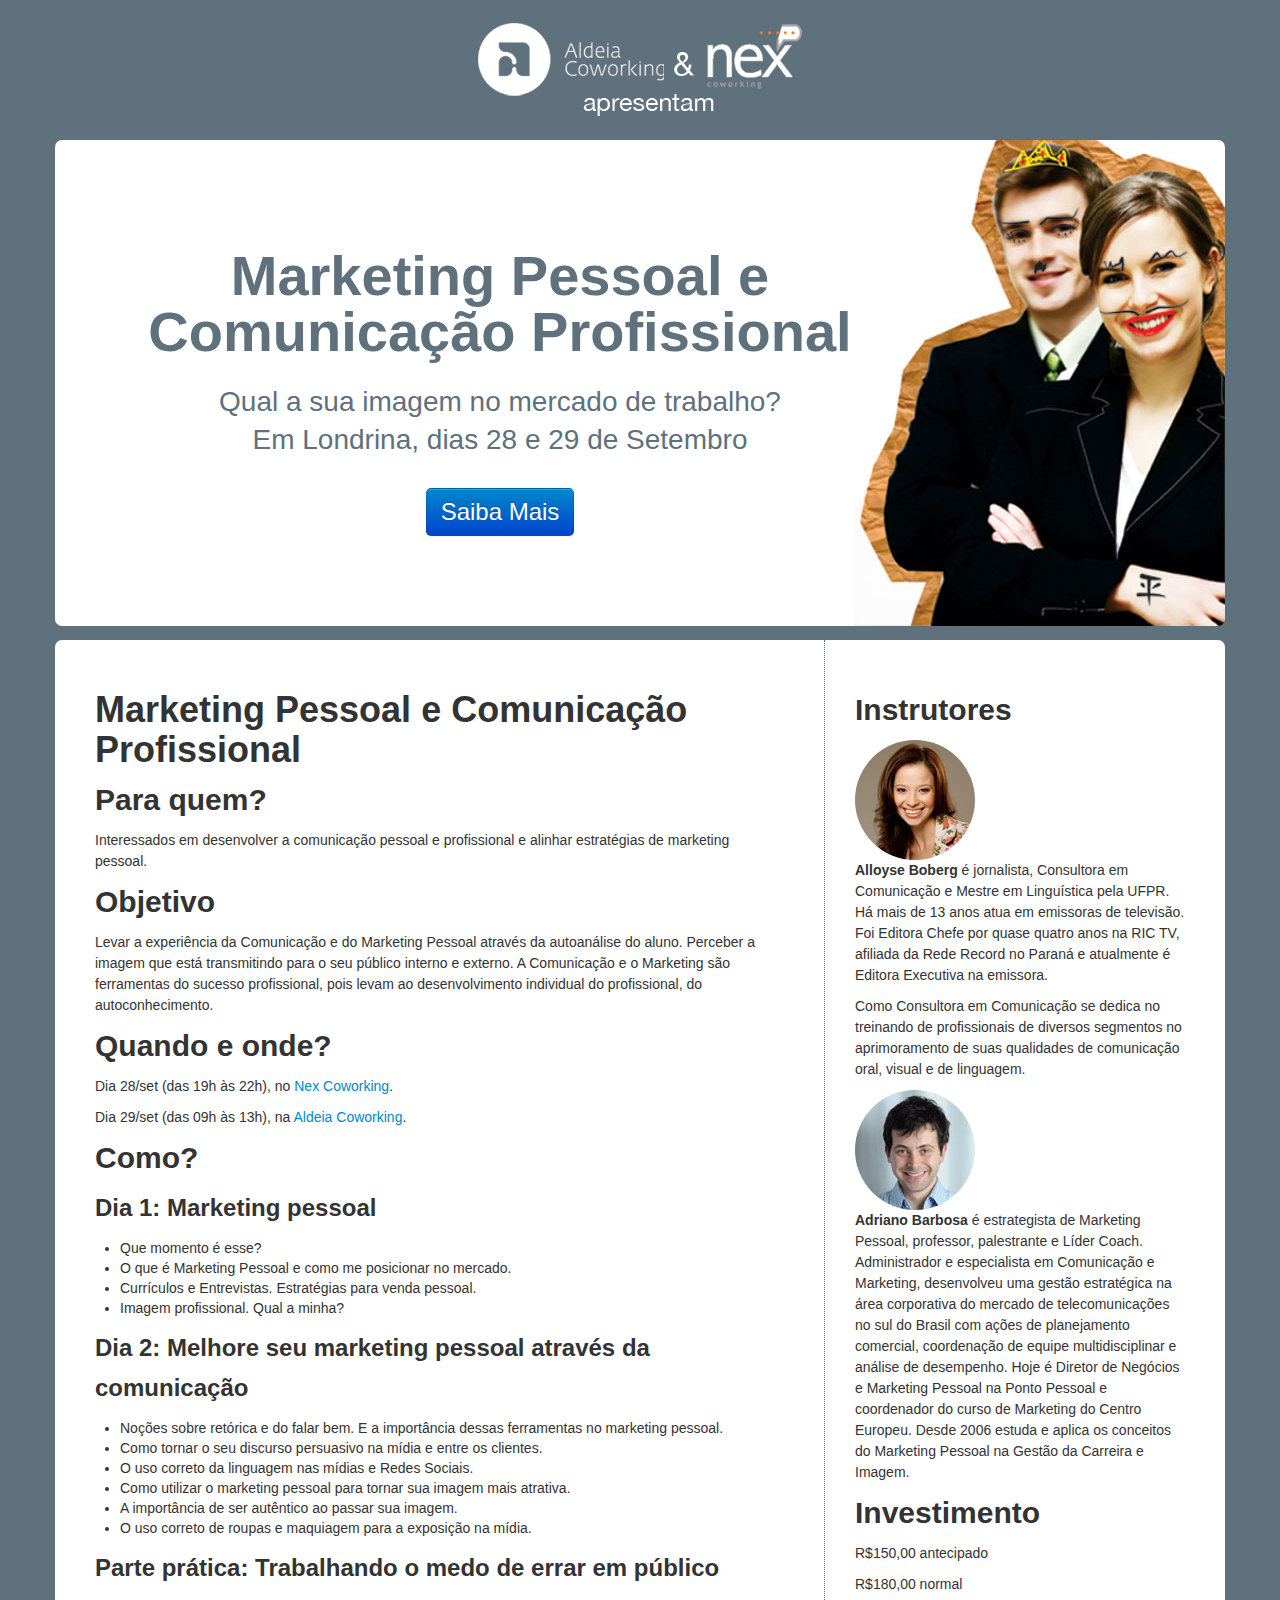
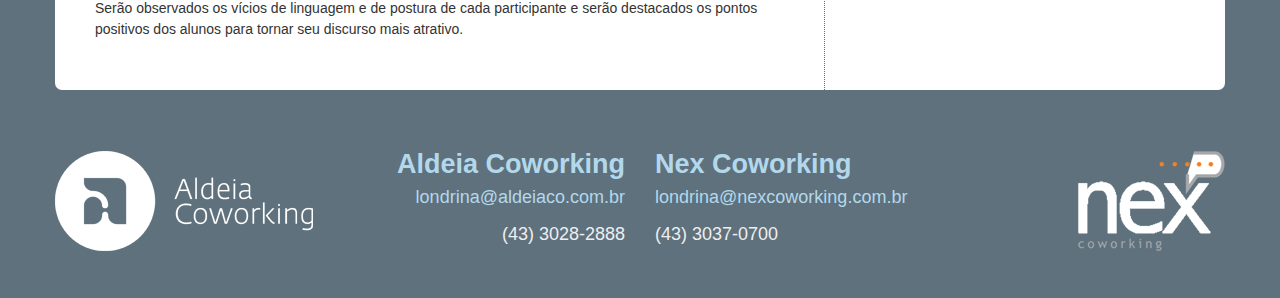
<file: curso-marketing-pessoal.html>
<!DOCTYPE html>
<html lang="pt-br">
  <head>
    <meta charset="utf-8">
    <title>Curso: Marketing Pessoal e Comunicação Profissional</title>
    <meta name="viewport" content="width=device-width, initial-scale=1.0">
    <meta name="description" content="">
    <meta name="author" content="Flavio Granero">

    <link href="css/bootstrap.css" rel="stylesheet">
    <link href="css/bootstrap-responsive.css" rel="stylesheet">
    <link href="css/curso-marketing.css" rel="stylesheet">

    <!-- HTML5 shim, for IE6-8 support of HTML5 elements -->
    <!--[if lt IE 9]>
      <script src="http://html5shim.googlecode.com/svn/trunk/html5.js"></script>
    <![endif]-->

    <!-- Le fav and touch icons -->
    <link rel="shortcut icon" href="favicon.ico">
    <link rel="apple-touch-icon-precomposed" sizes="144x144" href="apple-touch-icon-144-precomposed.png">
    <link rel="apple-touch-icon-precomposed" sizes="114x114" href="apple-touch-icon-114-precomposed.png">
    <link rel="apple-touch-icon-precomposed" sizes="72x72" href="apple-touch-icon-72-precomposed.png">
    <link rel="apple-touch-icon-precomposed" href="apple-touch-icon-57-precomposed.png">
  </head>

  <body>
    <article id="main" class="wrapper container">
      <header>
        Aldeia Coworking e Nex Coworking apresentam
      </header>
      
      
      <section class="masthead">
        <div class="inner">
          <h1>Marketing Pessoal e Comunicação Profissional</h1>
          <p>Qual a sua imagem no mercado de trabalho?</p>
          <p>Em Londrina, dias 28 e 29 de Setembro</p>
          <p><a href="#saiba-mais" class="btn btn-primary btn-large">Saiba Mais</a></p>
        </div>
      </section>

      <section id="saiba-mais">
        <div class="row">
          <div class="span8">
            <div class="inner">
              <h1>Marketing Pessoal e Comunicação Profissional</h1>
              <h2>Para quem?</h2>
              <p>Interessados em desenvolver a comunicação pessoal e profissional e alinhar estratégias de marketing pessoal.</p>

              <h2>Objetivo</h2> 
              <p>Levar a experiência da Comunicação e do Marketing Pessoal através da autoanálise do aluno. Perceber a imagem que está transmitindo para o seu público interno e externo. A Comunicação e o Marketing são ferramentas do sucesso profissional, pois levam ao desenvolvimento individual do profissional, do autoconhecimento.</p>

              <h2>Quando e onde?</h2>
              <p>Dia 28/set (das 19h às 22h), no <a href="http://nexcoworking.com.br/coworkers-londrina.html">Nex Coworking</a>.</p>
              <p>Dia 29/set (das 09h às 13h), na <a href="http://aldeiaco.com.br/londrina"> Aldeia Coworking</a>.</p>

              <h2>Como?</h2>
              <h3>Dia 1: Marketing pessoal</h3>
              <ul>
                <li>Que momento é esse?</li>
                <li>O que é Marketing Pessoal e como me posicionar no mercado.</li>
                <li>Currículos e Entrevistas. Estratégias para venda pessoal.</li>
                <li>Imagem profissional. Qual a minha?</li>
              </ul>
              <h3>Dia 2: Melhore seu marketing pessoal através da comunicação</h3>
              <ul>
                <li>Noções sobre retórica e do falar bem. E a importância dessas ferramentas no marketing pessoal.</li>
                <li>Como tornar o seu discurso persuasivo na mídia e entre os clientes.</li>
                <li>O uso correto da linguagem nas mídias e Redes Sociais.</li>
                <li>Como utilizar o marketing pessoal para tornar sua imagem mais atrativa.</li>
                <li>A importância de ser autêntico ao passar sua imagem.</li>
                <li>O uso correto de roupas e maquiagem para a exposição na mídia.</li>
              </ul>
              <h3>Parte prática: Trabalhando o medo de errar em público</h3>
              <p>Serão observados os vícios de linguagem e de postura de cada participante e serão destacados os pontos positivos dos alunos para tornar seu discurso mais atrativo.</p>
            </div>
          </div>
          <aside class="span4">
            <div class="sidebar-inner">
              <h2>Instrutores</h2>
              <div>
                <img src="images/alloyse_boberg.jpg" class="img-circle"/>
                <p><strong>Alloyse Boberg</strong> é jornalista, Consultora em Comunicação e Mestre em Linguística pela UFPR. Há mais de 13 anos atua em emissoras de televisão. Foi Editora Chefe por quase quatro anos na RIC TV, afiliada da Rede Record no Paraná e atualmente é Editora Executiva na emissora.</p>
                <p>Como Consultora em Comunicação se dedica no treinando de profissionais de diversos segmentos no aprimoramento de suas qualidades de comunicação oral, visual e de linguagem.</p>
              </div>
              <div>
                <img src="images/adriano_barbosa.jpg" class="img-circle"/>
                <p><strong>Adriano Barbosa</strong> é estrategista de Marketing Pessoal, professor, palestrante e Líder Coach. Administrador e especialista em Comunicação e Marketing, desenvolveu uma gestão estratégica na área corporativa do mercado de telecomunicações no sul do Brasil com ações de planejamento comercial, coordenação de equipe multidisciplinar e análise de desempenho. Hoje é Diretor de Negócios e Marketing Pessoal na Ponto Pessoal e coordenador do curso de Marketing do Centro Europeu. Desde 2006 estuda e aplica os conceitos do Marketing Pessoal na Gestão da Carreira e Imagem.</p>
              </div>
              <h2>Investimento</h2>
              <p>R$150,00 antecipado</p>
              <p>R$180,00 normal</p>
            </div>
          </aside>
        </div>
        
      </section>
      
      <!-- <section id="interesse">
              <h1>Estou interessado</h1>
            </section> -->
    </article>
    <!-- Footer
    ================================================== -->
    <footer class="footer">
      <div class="container">
        <div class="row">
          <div class="span6 aldeia">
            <h6><a href="http://aldeiaco.com.br/londrina">Aldeia Coworking</a></h6>
            <p><a href="mailto:londrina@aldeiaco.com.br">londrina@aldeiaco.com.br</a></p>
            <p>(43) 3028-2888</p>
          </div>
          <div class="span6 nex">
            <h6><a href="http://nexcoworking.com.br/coworkers-londrina.html">Nex Coworking</a></h6>
            <p><a href="mailto:londrina@nexcoworking.com.br">londrina@nexcoworking.com.br</a></p>
            <p>(43) 3037-0700</p>
          </div>
        </div>
    </footer>

  <!-- Analytics
    ================================================== -->
    <script type="text/javascript">
      var _gaq = _gaq || [];
      _gaq.push(['_setAccount', 'UA-23963191-1']);
      _gaq.push(['_trackPageview']);
      (function() {
        var ga = document.createElement('script'); ga.type = 'text/javascript'; ga.async = true;
        ga.src = ('https:' == document.location.protocol ? 'https://ssl' : 'http://www') + '.google-analytics.com/ga.js';
        var s = document.getElementsByTagName('script')[0]; s.parentNode.insertBefore(ga, s);
      })();
    </script>
  </body>
</html>
</file>
<file: css/curso-marketing.css>
body{
  // background: url(dark_bg.jpeg) #252B2E repeat;
  background-color: #5e717c;
}

header{
  color: #fff;
  font-size: 20px;
  text-align: center;
  padding: 20px;
  background: transparent url(../images/aldeia_and_nex_feature.png) no-repeat center center;
  height: 100px;
  text-indent: -10000px;
  overflow: hidden;
}

section{
  background-color: #fff;
  -moz-border-radius: .5em;
  -webkit-border-radius: .5em;
  border-radius: .5em;
  margin-bottom: 1em;
}

section .inner{
  padding: 40px;
}

p{
  line-height: 1.5em;
}

.masthead {
  padding: 40px;
  color: #5e717c;
  text-align: center;
  // text-shadow: 0 1px 3px rgba(0, 0, 0, .4), 0 0 30px rgba(0, 0, 0, .075);
  background: #FFF url(../images/curso_mkt_pessoal.jpg) no-repeat right bottom;
  min-height: 350px;
}

.masthead .btn{
  font-size: 24px;
  margin-top: 1em;
}

.masthead h1{
  margin: 0.5em 0;
  font-size: 56px;
  line-height: 1em;
}

.masthead p{
  font-size: 28px;
  line-height: 1em;
}

.masthead .inner{
  margin-right: 280px;
}

#saiba-mais .inner{
  border-right: 1px dotted #5e717c;
}

// #saiba-mais .span8{
//   background-color: #fff;
// }

.sidebar-inner{
  padding: 40px 40px 0 0;
  // background-color: #F2F2F2;
}

footer{
  // background: #F2F2F2;
  // border-top: 1px solid #E4E4E4;
  // color: #666;
  color: #eee;
  // margin-top: 40px;
  overflow: hidden;
  padding: 40px 0;
  font-size: 18px;
}

footer a{
  color: #B3D8EC;
}

footer a:hover{
  color: #C2E9FF;
}

footer h6{
  font-size: 150%;
}

footer .aldeia{
  text-align: right;
  background: transparent url(../images/aldeia_logo.png) no-repeat 0px 50%;
}

footer .nex{
  background: transparent url(../images/nex_logo.png) no-repeat right 50%;
}

/* Tablet
------------------------- */
@media (max-width: 767px) {
  .masthead {
    padding: 20px;
    min-height: 0px;
    background-size: contain;
    // background-position: right top;
  }
  .masthead h1{
    margin: 0.5em 0;
    font-size: 36px;
    line-height: 1em;
  }
  .masthead p{
    font-size: 18px;
    line-height: 1.5em;
  }
  section .inner, .sidebar-inner{
    padding: 20px;
  }
  
  footer .aldeia, footer .nex{
    text-align: left;
    background-image: none;
  }
  
}

/* Landscape phones
------------------------- */
@media (max-width: 480px) {
  .masthead {
    padding: 10px;
    min-height: 0px;
    background-image: none;
  }
  .masthead h1{
    margin: 0;
    margin-bottom: 10px;
    font-size: 24px;
    line-height: 1em;
  }
  .masthead p{
    font-size: 16px;
    line-height: 1.2em;
  }
  
  .masthead .inner{
    margin: 0;
    padding: 10px;
  }
  section .inner, .sidebar-inner{
    padding: 20px;
  }
  footer .aldeia, footer .nex{
    text-align: left;
    background-image: none;
  }
  
}
</file>
